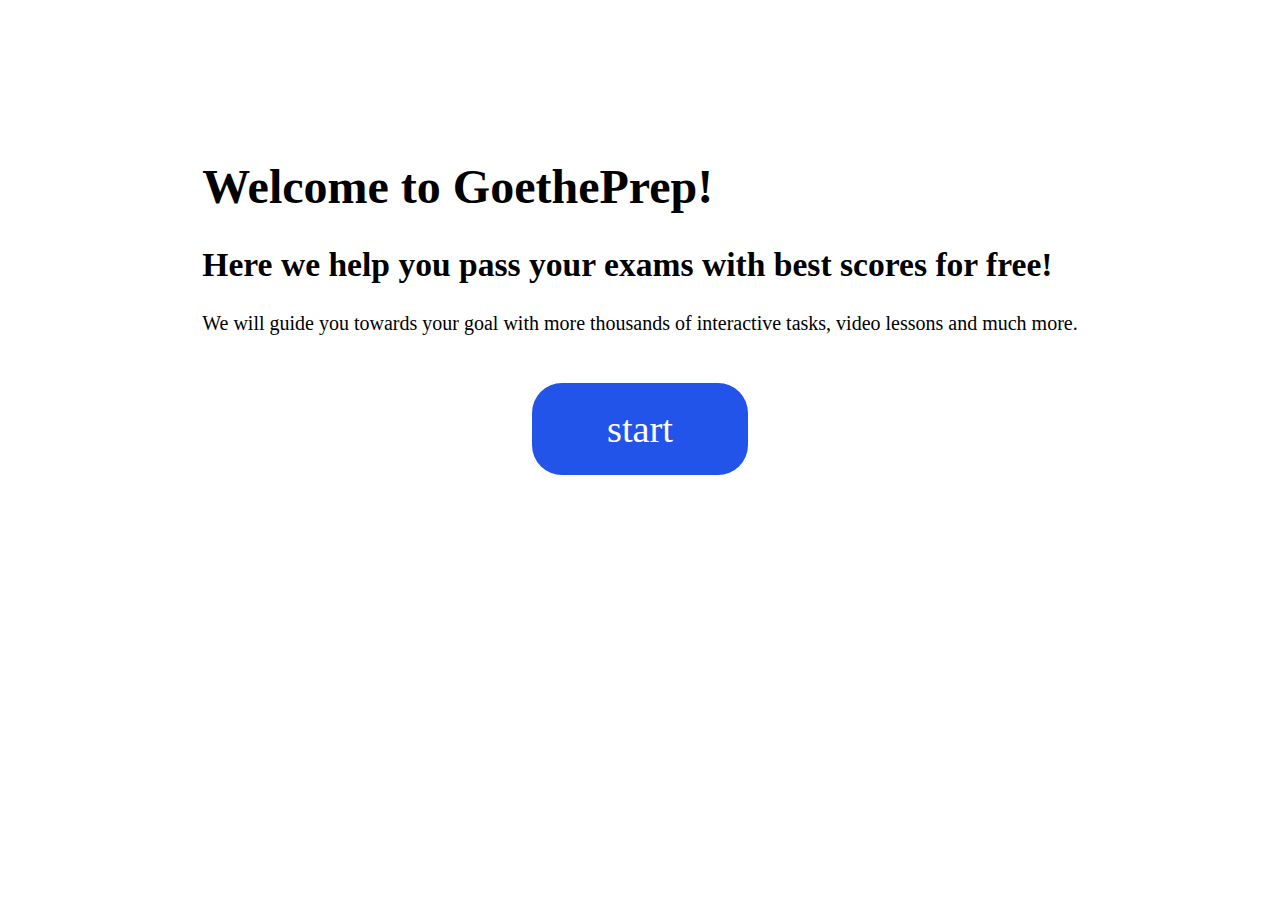
<file: index.html>
<!DOCTYPE html>
<html lang="en">
    <head>
        <meta charset="UTF-8">
        <meta name="viewport" content="width=device-width, initial-scale=1">
        <title>GoethePREP</title>
        <link rel="icon" type="image/png" href="images/goethe_prep_logo.png">
        <link rel="stylesheet" href="css/index.css">
    </head>
    <body>
        <main>
            <div>
                <h1>Welcome to GoethePrep!</h1>
                <h2>Here we help you pass  your exams with best scores for free!</h2>
                <p>We will guide you towards your goal with more thousands of interactive tasks, 
                    video lessons and much more.</p>
                <div class="btn-container">
                    <a class="btn-link" href="registration.html">start</a>
                </div>
            </div>
        </main>
    </body>
</html>
</file>
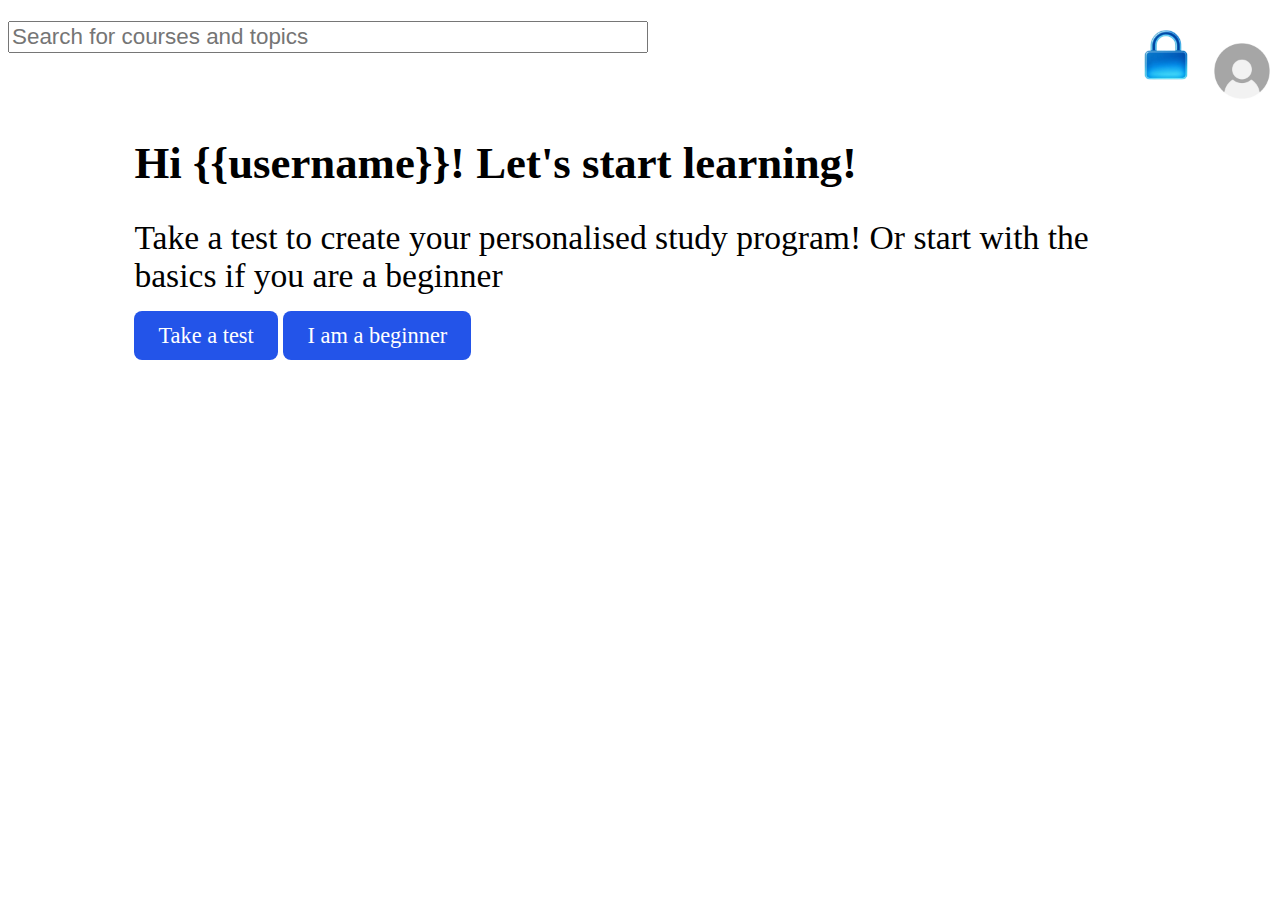
<file: home.html>
<!DOCTYPE html>
<html lang="en">
    <head>
        <meta charset="UTF-8">
        <meta name="viewport" content="width=device-width, initial-scale=1">
        <link rel="stylesheet" href="css/home.css">
        <title>GoethePREP</title>
        <link rel="icon" type="image/png" href="images/goethe_prep_logo.png">
    </head>
    <body>
        <nav>
            <form class="search-form">
                <input class="search-input" type="text" placeholder="Search for courses and topics" required>
            </form>
            <div>
                <a href=""><img class="logout-img" src="images/logout-logo2.png" alt="logout-icon"></a>
                <img class="profile-icon" src="images/profile-icon.avif" alt="profile icon">
            </div>   
        </nav>
        <header>
            <h1>Hi {{username}}! Let's start learning!</h1>
            <h2>Take a test to create your personalised study program! Or start with the basics if you are a beginner</h2>
            <div>
                <a class="test-option" href="tests/test-page1.html">Take a test</a>
                <a class="test-option" href="beginner.html">I am a beginner</a>
            </div>
        </header>
    </body>
</html>
</file>
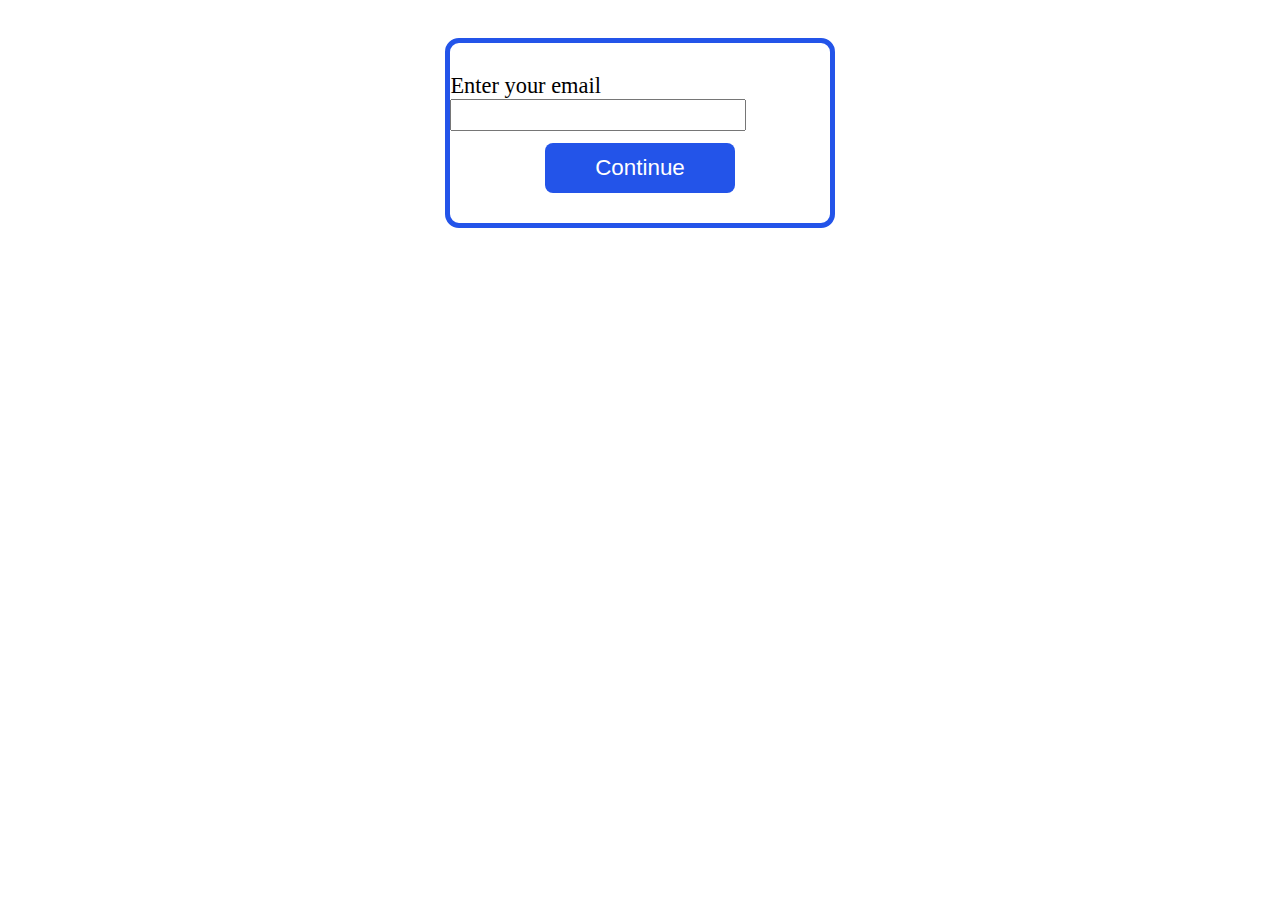
<file: registration.html>
<!DOCTYPE html>
<html lang="en">
    <head>
        <meta charset="UTF-8">
        <meta name="viewport" content="width=device-width, initial-scale=1">
        <title>GoethePREP</title>
        <link rel="icon" type="image/png" href="images/goethe_prep_logo.png">
        <link rel="stylesheet" href="css/registration.css">
    </head>
    <body>
        <main>
            <div class="border-container">
            <form method="post" action="">
                <div>
                    <label for="email">Enter your email</label>
                    <input id="email" type="email" required>
                    <div class="btn-div">
                        <button class="submit-btn"type="submit"><a href="registration2.html">Continue</a></button>
                    </div>
                </div>
            </form>
            </div>
        </main>
    </body>
</html>
</file>
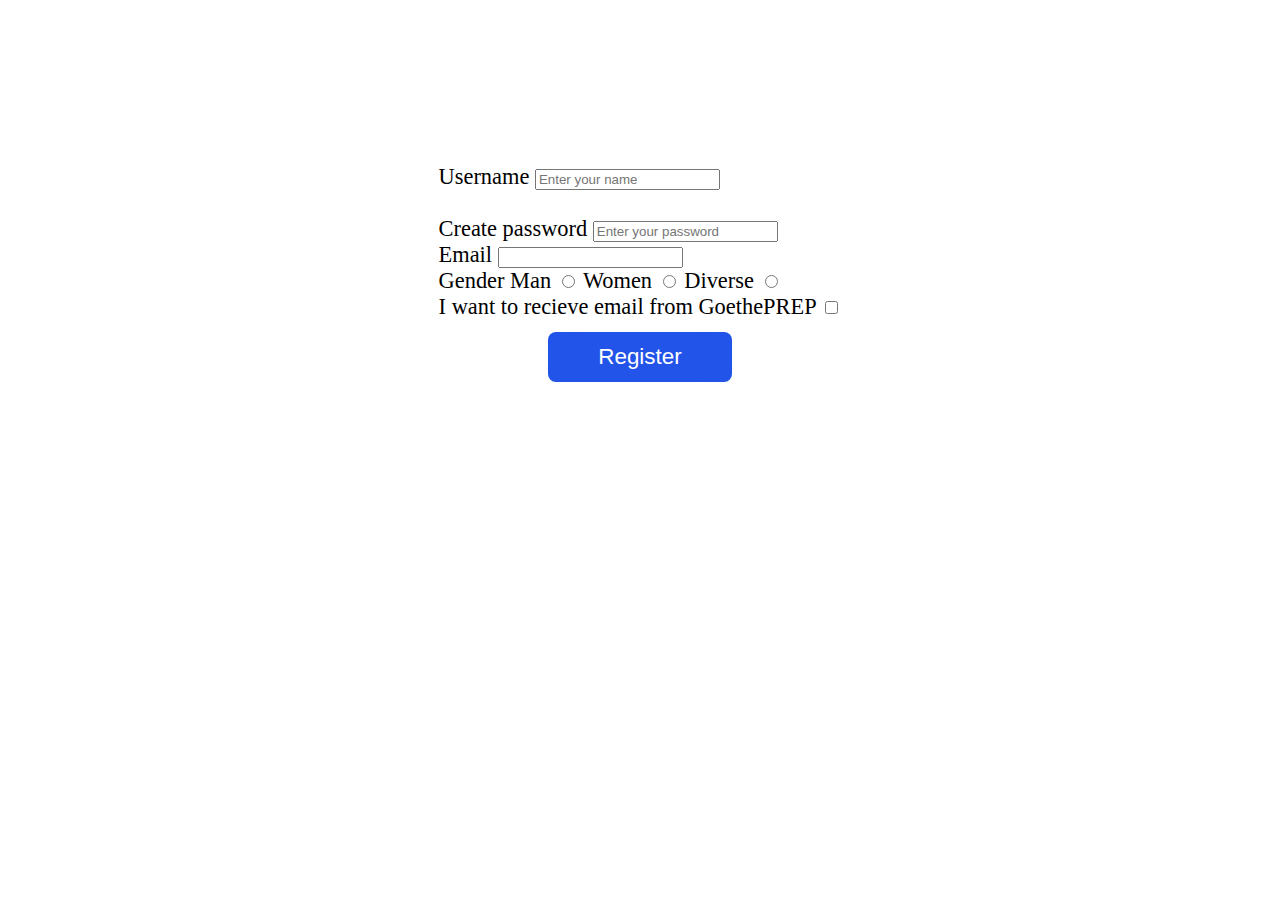
<file: registration2.html>
<!DOCTYPE html>
<html lang="en">
    <head>
        <meta charset="UTF-8">
        <meta name="viewport" content="width=device-width, initial-scale=1">
        <title>GoethePREP</title>
        <link rel="icon" type="image/png" href="images/goethe_prep_logo.png">
        <link rel="stylesheet" href="css/registration2.css">
    </head>
    <body>
        <main>
        <form class="registration-form" action="" method="post">
            <div>
                <label for="name">Username</label>
                <input name="username" type="text" id="name" placeholder="Enter your name" required>
            </div>
            <br>
            <div>
                <label for="password">Create password</label>
                <input name="password" type="password" min="7" maxlength="12" 
                    id="password" placeholder="Enter your password" required>
            </div>
            <div>
                <label for="email-input">Email</label>
                <input type="email" id="email-input" required>
            </div>
            <div>
                <label for="gender">Gender</label>
                <label>Man</label>
                <input type="radio" name="title" id="gender">
                <label>Women</label>
                <input type="radio" name="title" id="gender">
                <label>Diverse</label>
                <input type="radio" name="title" id="gender">
            </div>
            <div>
                <label for="checkbox">I want to recieve email from GoethePREP</label>
                <input type="checkbox" id="checkbox">
            </div>
            <div class="btn-div">
                <button class="btn-link" type="submit"><a href="home.html">Register</a></button>
            </div>
        </form>
        </main>
    </body>
</html>
</file>
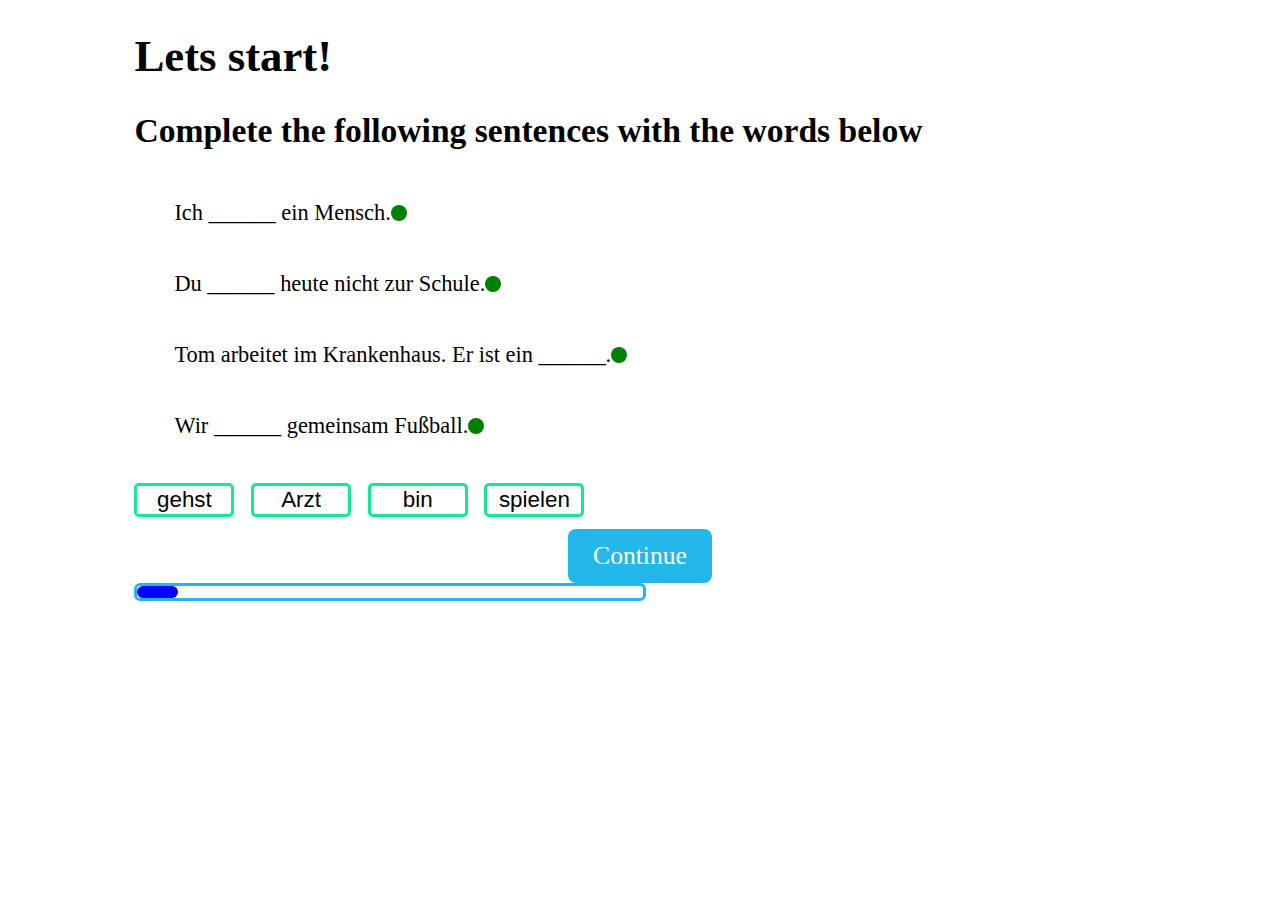
<file: tests/test-page1.html>
<!DOCTYPE html>
<html>
    <head>
        <meta charset="UTF-8">
        <meta name="viewport" content="width=device-width, initial-scale=1">
        <link rel="stylesheet" href="tests-css/test-page1.css">
        <title>GoethePREP</title>
        <link rel="icon" type="image/png" href="images/goethe_prep_logo.png">
        <script src="test-page1.js"></script>
    </head>
    <body>
        <header>
            <nav>

            </nav>
            <h1>Lets start!</h1>
            <h2>Complete the following sentences with the words below</h2>
        </header>
        <main>
            <section>
                <ol>
                    <li> 
                        <p>Ich <span id="placeholder-1">______ </span> ein Mensch.</p>
                        <button class="reset" id="r1" onclick="resetGap('placeholder-1', 0)"></button>
                    </li>
                    <li>
                        <p>Du <span id="placeholder-2">______ </span> heute nicht zur Schule.</p>
                        <button class="reset" id="r2" onclick="resetGap('placeholder-2', 1)"></button>
                    </li>
                    <li>
                        <p>Tom arbeitet im Krankenhaus. Er ist ein <span id="placeholder-3">______</span>.</p>
                        <button class="reset" id="r3" onclick="resetGap('placeholder-3', 2)"></button>
                    </li>
                    <li>
                        <p>Wir <span id="placeholder-4"> ______ </span> gemeinsam Fußball.</p>
                        <button class="reset" id="r3" onclick="resetGap('placeholder-3', 3)"></button>
                    </li>
                </ol>
            </section>
            <section class="options">
                <button class="option" id="op1" onclick="insertOption('gehst', this)">gehst</button>
                <button class="option" id="op2" onclick="insertOption('arzt', this)">Arzt</button>
                <button class="option" id="op3" onclick="insertOption('bin', this)">bin</button>
                <button class="option" id="op4" onclick="insertOption('spielen', this)">spielen</button>
            </section>
            <div class="continue-container">
                <a class="continue" href="tests/test-page2.html">Continue</a>
            </div>
            <div class="progress-bar">
                <div class="tests-done"></div>
            </div>
        </main>
    </body>
</html>
</file>
<file: css/index.css>
/* Laptop: 1191 x 585 
    Phone: 1080 x 2460*/
:root {
    --btn-color: #2354e9;
    --dark-green: #008b68;
    --green: #08c19c;
    --light-green: #65fbd2;
}
body {
    padding-left: 3%;
    padding-right: 3%;
}
main {
    padding-top: 10%;
    display: flex;
    justify-content: center;
}
h1 {
    font-size: 3rem;
}
h2 {
    font-size: 2.1rem;
    font-weight: 600;
}
p {
    font-size: 20px;
    margin-bottom: 3rem;
}
.btn-link {
    background-color: var(--btn-color);
    padding: 24px 75px;
    border-radius: 30px;
    font-size: 2.4rem;
    color: white;
    text-decoration: none;
    transition: background-color 0.3s ease;
}
.btn-link:hover {
    background-color: #008b68;
}
.btn-container {
    width: 100%;
    display: flex;
    justify-content: center;
}
@media screen and (max-width: 1080px) and (orientation: portrait) {
    main {
        padding-top: 15vh;
    } /* without was good */
    h2 {
        font-size: 1.7rem;
    }  
    body {
        padding-left: 40px;
        padding-right: 40px;
    }
}
</file>
<file: css/home.css>
:root {
    --btn-color: rgb(35, 84, 233);
    --dark-green: #008b68;
    --green: #08c19c;
    --light-green: #65fbd2;
}
body {
    padding-top: 1%;
    font-size: 1.4rem;
}
header {
    width: 80%;
    margin-left: 10%;
    margin-right: 10%;
}
h2 {
    font-weight: normal;
}
.logout-img {
    width: 80px;
    height: 80px;
}
.test-option {
    background-color: var(--btn-color);
    color: white;
    text-decoration: none;
    padding: 12px 24px;
    border-radius: 8px;
}
nav {
    display: flex;
    justify-content: space-between;
}
.search-form {
    width: 50%;
}
.search-input {
    width: 100%;
    font-size: 1.4rem;
}
.profile-icon {
    width: 60px;
    height: 60px;
}
@media screen and (max-device-width: 1080px) and (orientation: portrait) {
    h2 {
        font-size: 1.7rem;
    }  
    body {
        padding-left: 40px;
        padding-right: 40px;
    }
    .profile-icon {
        width: 30px;
        height: 30px;
    }
    .test-option {
        background-color: var(--btn-color);
        font-size: 1.2rem;
        color: white;
        text-decoration: none;
        padding: 10px 20px;
        border-radius: 8px;
    }
    .logout-img {
        width: 3rem;
        height: 3rem;
    }
}
</file>
<file: css/registration.css>
:root {
    --btn-color: rgb(35, 84, 233);
    --dark-green: #008b68;
    --green: #08c19c;
    --light-green: #65fbd2;
}
body {
    display: flex;
    justify-content: center;
    padding-top: 30px;
}
body, input, button, label {
    font-size: 1.4rem;
}
main {
    width: 30%;
    border: 5px solid var(--btn-color);
    border-radius: 14px;
    display: flex;
    justify-content: center;
    align-items: center;
    height: 180px;
}
button {
    padding: 12px 25px;
    background-color: rgb(35, 84, 233);
    color: white;
    border: none;
    border-radius: 8px;
    margin-top: 12px;
}
.btn-div {
    display: flex;
    justify-content: center;
}
a {
    color: white;
    text-decoration: none;
    padding: 12px 25px;
}
@media screen and (max-width: 1080px) and (orientation: portrait) {
    main {
        padding-top: 15vh;
        width: 65%;
    } /* without was good */
    h2 {
        font-size: 1.7rem;
    }  
    body {
        padding-left: 40px;
        padding-right: 40px;
    }
}
</file>
<file: css/registration2.css>
:root {
    --btn-color: rgb(35, 84, 233);
    --dark-green: #008b68;
    --green: #08c19c;
    --light-green: #65fbd2;
}
body {
    font-size: 1.4rem;
    display: flex;
    justify-content: center;
    padding-top: 30px;
}
main {
    border-radius: 14px;
    display: flex;
    justify-content: center;
    align-items: center;
    height: 30%;
    padding-top: 10%;
}
.border-container {
    border: 5px solid var(--btn-color);
}
button {
    font-size: 1.4rem;
    padding: 12px 25px;
    background-color: var(--btn-color);
    color: white;
    border: none;
    border-radius: 8px;
    margin-top: 12px;
}
.btn-div {
    width: 100%;
    display: flex;
    justify-content: center;
}
a {
    font-size: 1.4rem;
    padding: 12px 25px;
    background-color: var(--btn-color);
    color: white;
    border: none;
    text-decoration: none;
    border-radius: 8px;
    margin-top: 12px;
}
a:visited {
    color: white;
    text-decoration: none;
}
@media screen and (max-width: 1080px) and (orientation: portrait) {
    main {
        padding-top: 15vh;
        height: 40%;
    } /* without was good */
    h2 {
        font-size: 1.7rem;
    }  
    body {
        padding-left: 40px;
        padding-right: 40px;
    }
}
</file>
<file: tests/tests-css/test-page1.css>
body {
    font-size: 1.4rem;
}
header {
    width: 80%;
    margin-left: 10%;
    margin-right: 10%;    
}
main {
    width: 80%;
    margin-left: 10%;
    margin-right: 10%;
}
.option {
    width: 100px;
    background-color: white;
    border: 3px solid rgb(15, 236, 144);
    border-radius: 5px;
    font-size: 1.4rem;
}
.options {
    display: flex;
    justify-content: space-between;
    max-width: 32vw;
    min-width: 450px;
}
span {
    width: 100px;
}
li {
    display: flex;
    align-items: center;
}
.reset {
    width: 16px;
    height: 16px;
    border: none;
    border-radius: 8px;
    background-color: green;
}
.continue {
    font-size: 1.6rem;
    padding: 12px 25px;
    background-color: rgb(35, 184, 233);
    color: white;
    border: none;
    text-decoration: none;
    border-radius: 8px;
    margin-top: 12px;
}
.continue-container {
    display: flex;
    justify-content: center;
}
.progress-bar {
    width: 50%;
    height: 12px;
    border: 3px solid rgb(35, 184, 233);
    border-radius: 6px;
}
.tests-done {
    width: 8%;
    border: none;
    border-radius: 6px;
    height: 12px;
    background-color: blue;
}
</file>
